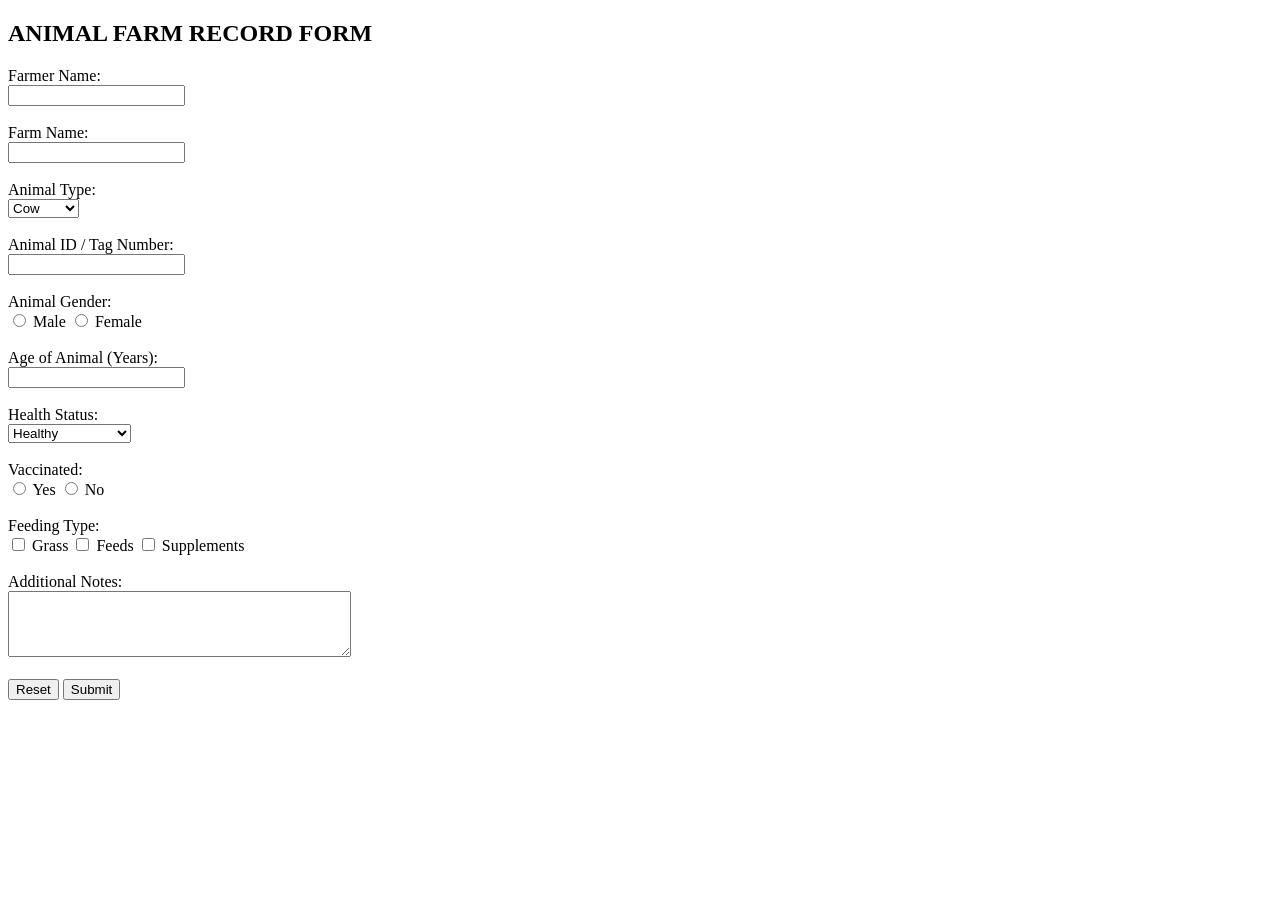
<file: animalfarm.html>
<!DOCTYPE html>
<html>
<head>
    <title>Animal Farm Record Form</title>
</head>

<body>

<h2>ANIMAL FARM RECORD FORM</h2>

<form>

    Farmer Name:<br>
    <input type="text" name="farmer_name"><br><br>

    Farm Name:<br>
    <input type="text" name="farm_name"><br><br>

    Animal Type:<br>
    <select name="animal_type">
        <option>Cow</option>
        <option>Goat</option>
        <option>Sheep</option>
        <option>Pig</option>
        <option>Chicken</option>
        <option>Rabbit</option>
    </select>
    <br><br>

    Animal ID / Tag Number:<br>
    <input type="text" name="animal_id"><br><br>

    Animal Gender:<br>
    <input type="radio" name="animal_gender" value="Male"> Male
    <input type="radio" name="animal_gender" value="Female"> Female
    <br><br>

    Age of Animal (Years):<br>
    <input type="number" name="age"><br><br>

    Health Status:<br>
    <select name="health_status">
        <option>Healthy</option>
        <option>Sick</option>
        <option>Under Treatment</option>
    </select>
    <br><br>

    Vaccinated:<br>
    <input type="radio" name="vaccinated" value="Yes"> Yes
    <input type="radio" name="vaccinated" value="No"> No
    <br><br>

    Feeding Type:<br>
    <input type="checkbox" name="feeding" value="Grass"> Grass
    <input type="checkbox" name="feeding" value="Feeds"> Feeds
    <input type="checkbox" name="feeding" value="Supplements"> Supplements
    <br><br>

    Additional Notes:<br>
    <textarea name="notes" rows="4" cols="40"></textarea>
    <br><br>

    <input type="reset" value="Reset">
    <input type="submit" value="Submit">

</form>

</body>
</html>
</file>
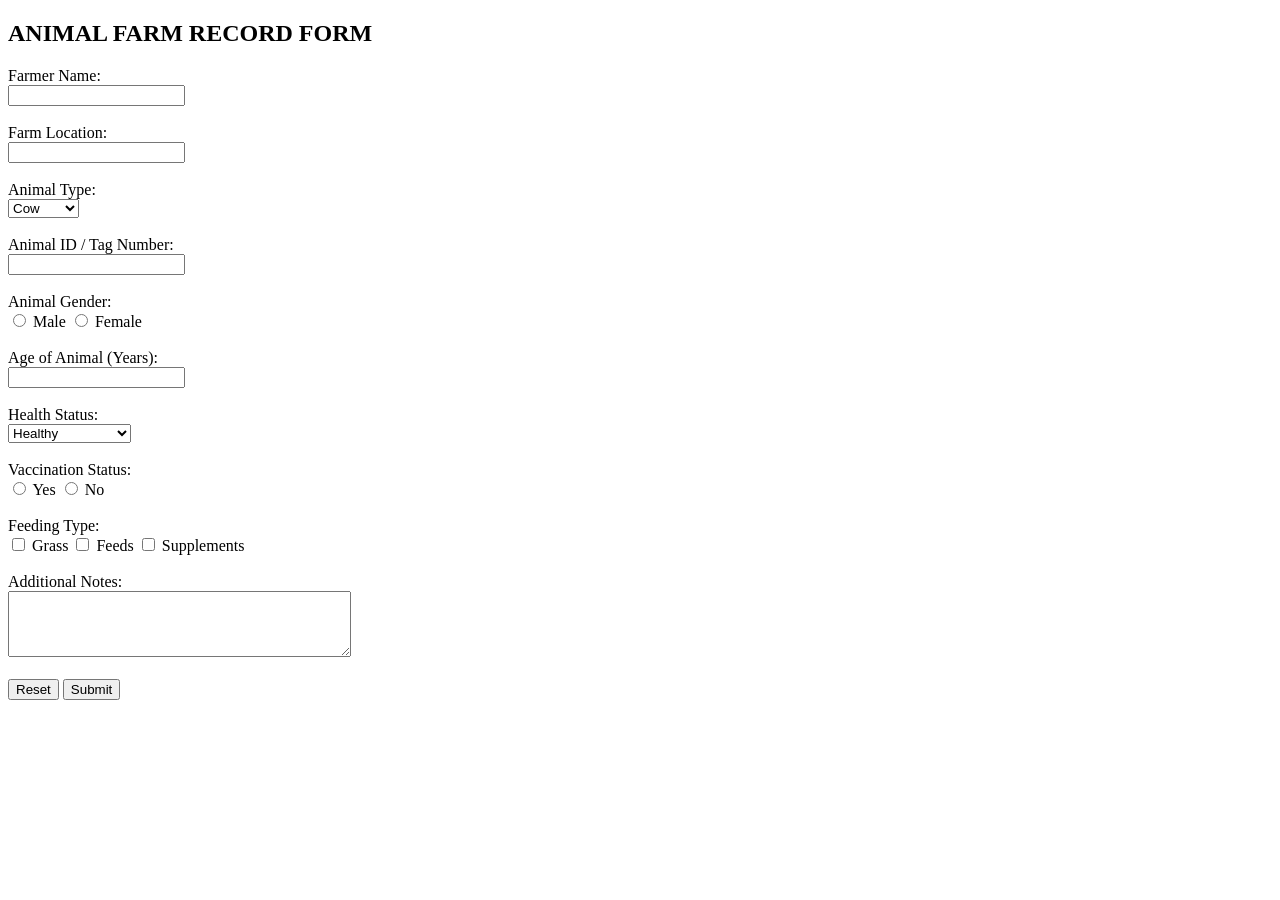
<file: animform.html>
<!DOCTYPE html>
<html>
<head>
    <title>Animal Farm Record Form</title>
</head>

<body>

<h2>ANIMAL FARM RECORD FORM</h2>

<form>

    Farmer Name:<br>
    <input type="text" name="farmer_name"><br><br>

    Farm Location:<br>
    <input type="text" name="farm_location"><br><br>

    Animal Type:<br>
    <select name="animal_type">
        <option>Cow</option>
        <option>Goat</option>
        <option>Sheep</option>
        <option>Pig</option>
        <option>Chicken</option>
        <option>Rabbit</option>
    </select>
    <br><br>

    Animal ID / Tag Number:<br>
    <input type="text" name="animal_id"><br><br>

    Animal Gender:<br>
    <input type="radio" name="animal_gender" value="Male"> Male
    <input type="radio" name="animal_gender" value="Female"> Female
    <br><br>

    Age of Animal (Years):<br>
    <input type="number" name="animal_age"><br><br>

    Health Status:<br>
    <select name="health_status">
        <option>Healthy</option>
        <option>Sick</option>
        <option>Under Treatment</option>
    </select>
    <br><br>

    Vaccination Status:<br>
    <input type="radio" name="vaccinated" value="Yes"> Yes
    <input type="radio" name="vaccinated" value="No"> No
    <br><br>

    Feeding Type:<br>
    <input type="checkbox" name="feeding" value="Grass"> Grass
    <input type="checkbox" name="feeding" value="Feeds"> Feeds
    <input type="checkbox" name="feeding" value="Supplements"> Supplements
    <br><br>

    Additional Notes:<br>
    <textarea name="notes" rows="4" cols="40"></textarea>
    <br><br>

    <input type="reset" value="Reset">
    <input type="submit" value="Submit">

</form>

</body>
</html>
</file>
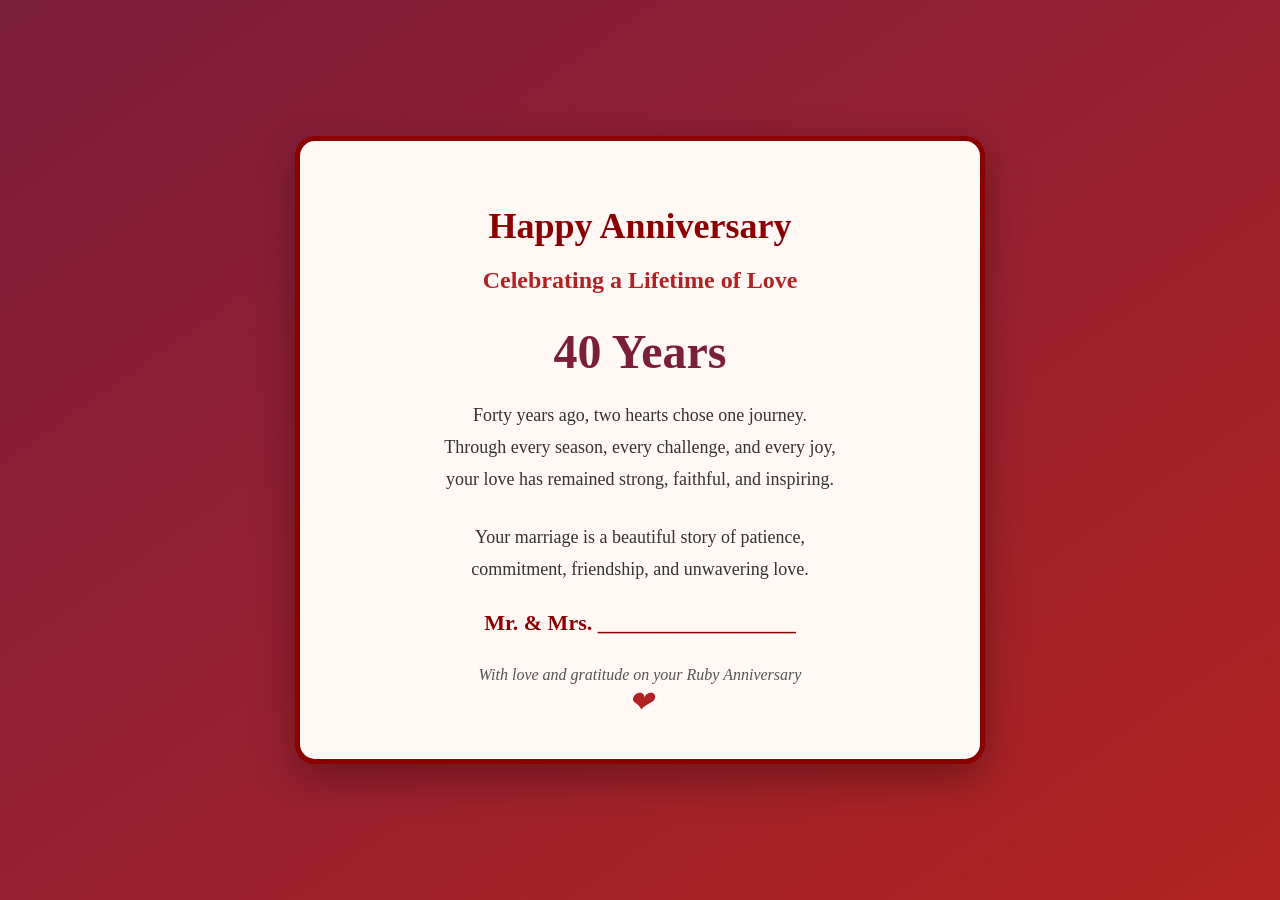
<file: anniversary.html>
<!DOCTYPE html>
<html lang="en">
<head>
    <meta charset="UTF-8">
    <title>40 Years of Love</title>

    <style>
        body {
            margin: 0;
            padding: 0;
            background: linear-gradient(to bottom right, #7b1e3c, #b22222);
            font-family: "Georgia", serif;
            height: 100vh;
            display: flex;
            justify-content: center;
            align-items: center;
        }

        .card {
            background: #fff8f5;
            width: 600px;
            padding: 40px;
            border-radius: 20px;
            text-align: center;
            box-shadow: 0 15px 40px rgba(0,0,0,0.3);
            border: 5px solid #8b0000;
        }

        .card h1 {
            color: #8b0000;
            font-size: 36px;
            margin-bottom: 10px;
        }

        .card h2 {
            color: #b22222;
            font-size: 24px;
            margin-bottom: 30px;
        }

        .card p {
            font-size: 18px;
            line-height: 1.8;
            color: #333;
            margin-bottom: 25px;
        }

        .years {
            font-size: 48px;
            font-weight: bold;
            color: #7b1e3c;
            margin: 20px 0;
        }

        .names {
            font-size: 22px;
            font-weight: bold;
            color: #8b0000;
            margin-top: 20px;
        }

        .footer {
            margin-top: 30px;
            font-style: italic;
            color: #555;
        }

        .heart {
            font-size: 30px;
            color: #b22222;
        }
    </style>
</head>

<body>

    <div class="card">
        <h1>Happy Anniversary</h1>
        <h2>Celebrating a Lifetime of Love</h2>

        <div class="years">40 Years</div>

        <p>
            Forty years ago, two hearts chose one journey.<br>
            Through every season, every challenge, and every joy,<br>
            your love has remained strong, faithful, and inspiring.
        </p>

        <p>
            Your marriage is a beautiful story of patience,<br>
            commitment, friendship, and unwavering love.
        </p>

        <div class="names">
            Mr. & Mrs. __________________
        </div>

        <div class="footer">
            With love and gratitude on your Ruby Anniversary
            <br>
            <span class="heart">❤</span>
        </div>
    </div>

</body>
</html>
</file>
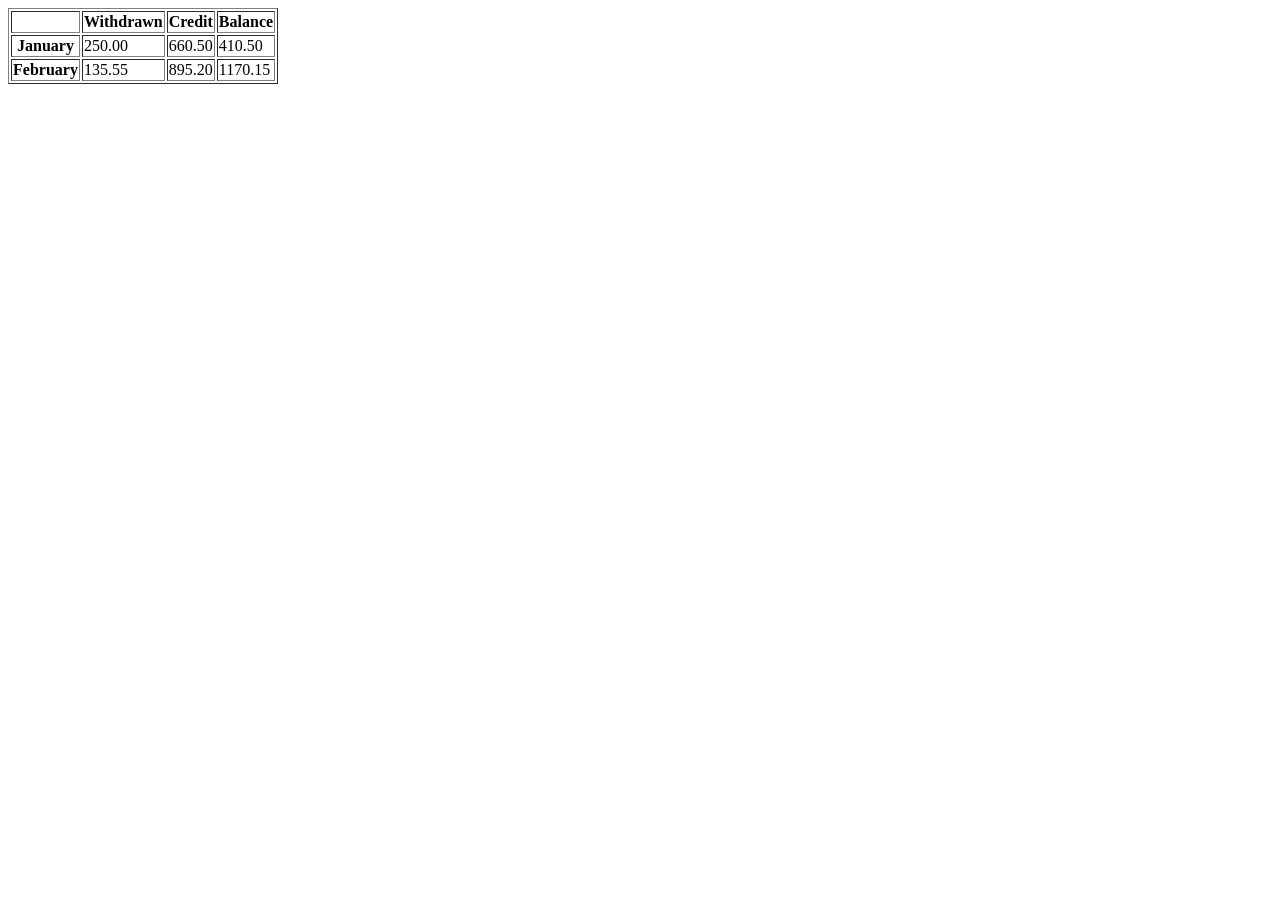
<file: banktable.html>
<!DOCTYPE html>
<html>
<head>
<title>Bank Table</title>
</head>

<body>

<table border="1">

<tr>
<th></th>
<th>Withdrawn</th>
<th>Credit</th>
<th>Balance</th>
</tr>

<tr>
<th>January</th>
<td>250.00</td>
<td>660.50</td>
<td>410.50</td>
</tr>

<tr>
<th>February</th>
<td>135.55</td>
<td>895.20</td>
<td>1170.15</td>
</tr>

</table>

</body>
</html>
</file>
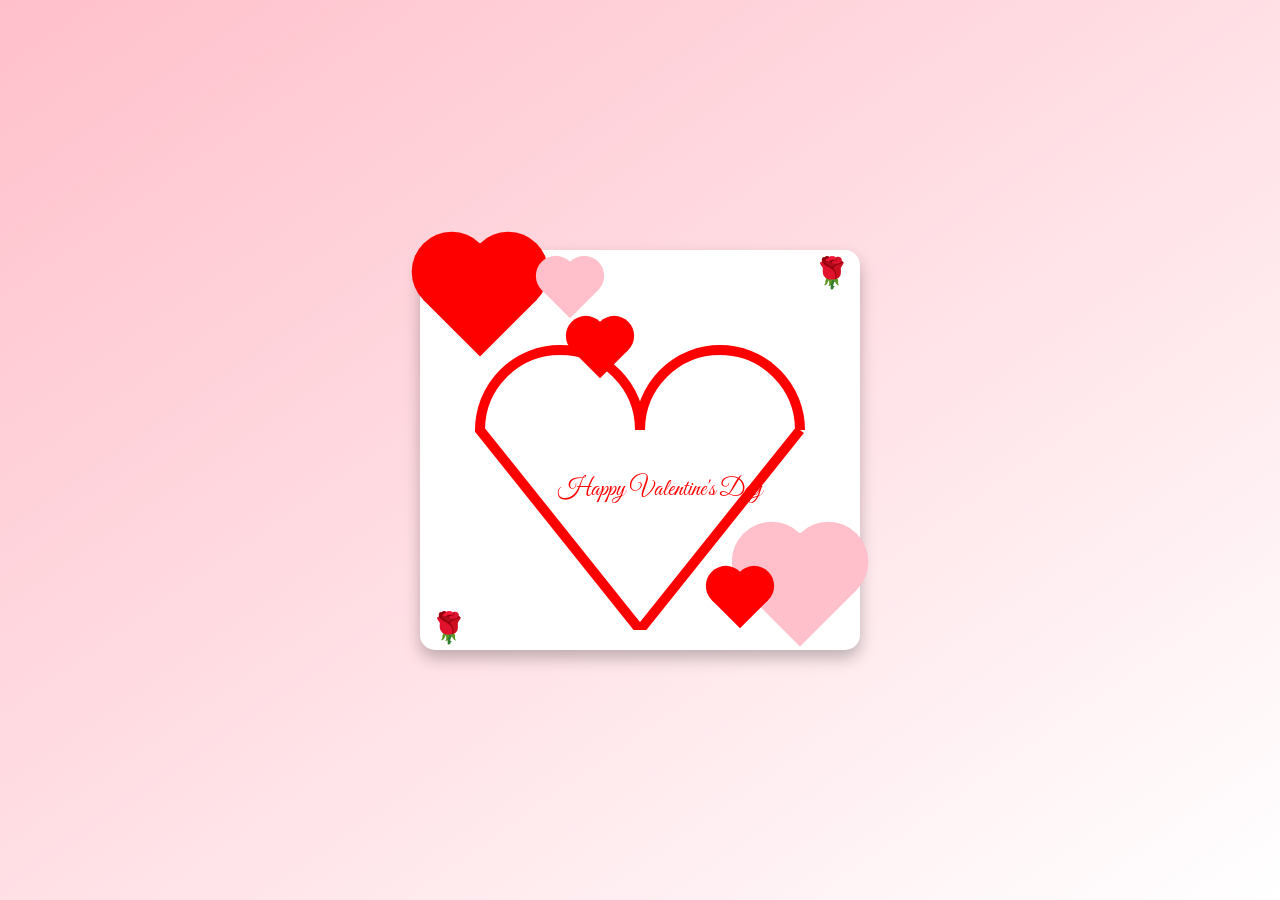
<file: card.html>
<!DOCTYPE html>
<html lang="en">
<head>
  <meta charset="UTF-8">
  <title>Valentine's Day Card</title>
  <!-- Google Font for elegant romantic typography -->
  <link href="https://fonts.googleapis.com/css2?family=Great+Vibes&display=swap" rel="stylesheet">
  <style>
    body {
      background: linear-gradient(to bottom right, #ffc0cb, #fff);
      margin: 0;
      display: flex;
      align-items: center;
      justify-content: center;
      min-height: 100vh;
    }
    .card {
      position: relative;
      width: 90%;
      max-width: 400px;
      background: white;
      border-radius: 15px;
      padding: 20px;
      box-shadow: 0 8px 16px rgba(0,0,0,0.25);
    }
    .heart-svg {
      width: 100%;
      height: auto;
      display: block;
    }
    .heart-svg path {
      fill: white;
      stroke: red;
      stroke-width: 5;
    }
    .heart {
      position: absolute;
      width: 60px; 
      height: 60px;
      background: red;
      transform: rotate(-45deg);
    }
    .heart:before,
    .heart:after {
      content: "";
      position: absolute;
      background: red;
      border-radius: 50%;
    }
    .heart:before {
      top: -30px;
      left: 0;
      width: 60px; 
      height: 60px;
    }
    .heart:after {
      top: 0;
      left: 30px;
      width: 60px; 
      height: 60px;
    }
    .heart.small {
      width: 40px; 
      height: 40px;
    }
    .heart.small:before {
      top: -20px;
      width: 40px; 
      height: 40px;
    }
    .heart.small:after {
      left: 20px;
      width: 40px; 
      height: 40px;
    }
    .heart.large {
      width: 80px; 
      height: 80px;
    }
    .heart.large:before {
      top: -40px;
      width: 80px; 
      height: 80px;
    }
    .heart.large:after {
      left: 40px;
      width: 80px; 
      height: 80px;
    }
    /* Pink variant for hearts */
    .heart.pink,
    .heart.pink:before,
    .heart.pink:after {
      background: pink;
    }
    /* Text inside heart */
    .text {
      position: absolute;
      top: 60%;
      width: 100%;
      transform: translateY(-50%);
      text-align: center;
      font-family: 'Great Vibes', cursive;
      font-size: 24px;
      color: red;
    }
  </style>
</head>
<body>
  <div class="card">
    <!-- Decorative hearts -->
    <div class="heart large" style="top:10px; left:20px;"></div>
    <div class="heart small pink" style="top:20px; left:130px;"></div>
    <div class="heart small" style="top:80px; left:160px;"></div>
    <div class="heart large pink" style="bottom:20px; right:20px;"></div>
    <div class="heart small" style="bottom:30px; right:100px;"></div>
    <!-- Decorative roses (using emoji as placeholders) -->
    <div class="rose" style="position:absolute; top:5px; right:10px; font-size:30px;">🌹</div>
    <div class="rose" style="position:absolute; bottom:5px; left:10px; font-size:30px;">🌹</div>
    <!-- Central heart-shaped frame with text -->
    <svg class="heart-svg" viewBox="0 0 200 180">
      <path d="M 180,80 L100,180 20,80 A 40,40 0,0,1 100,80 A 40,40 0,0,1 180,80" />
    </svg>
    <div class="text">Happy Valentine's Day</div>
  </div>
</body>
</html>
</file>
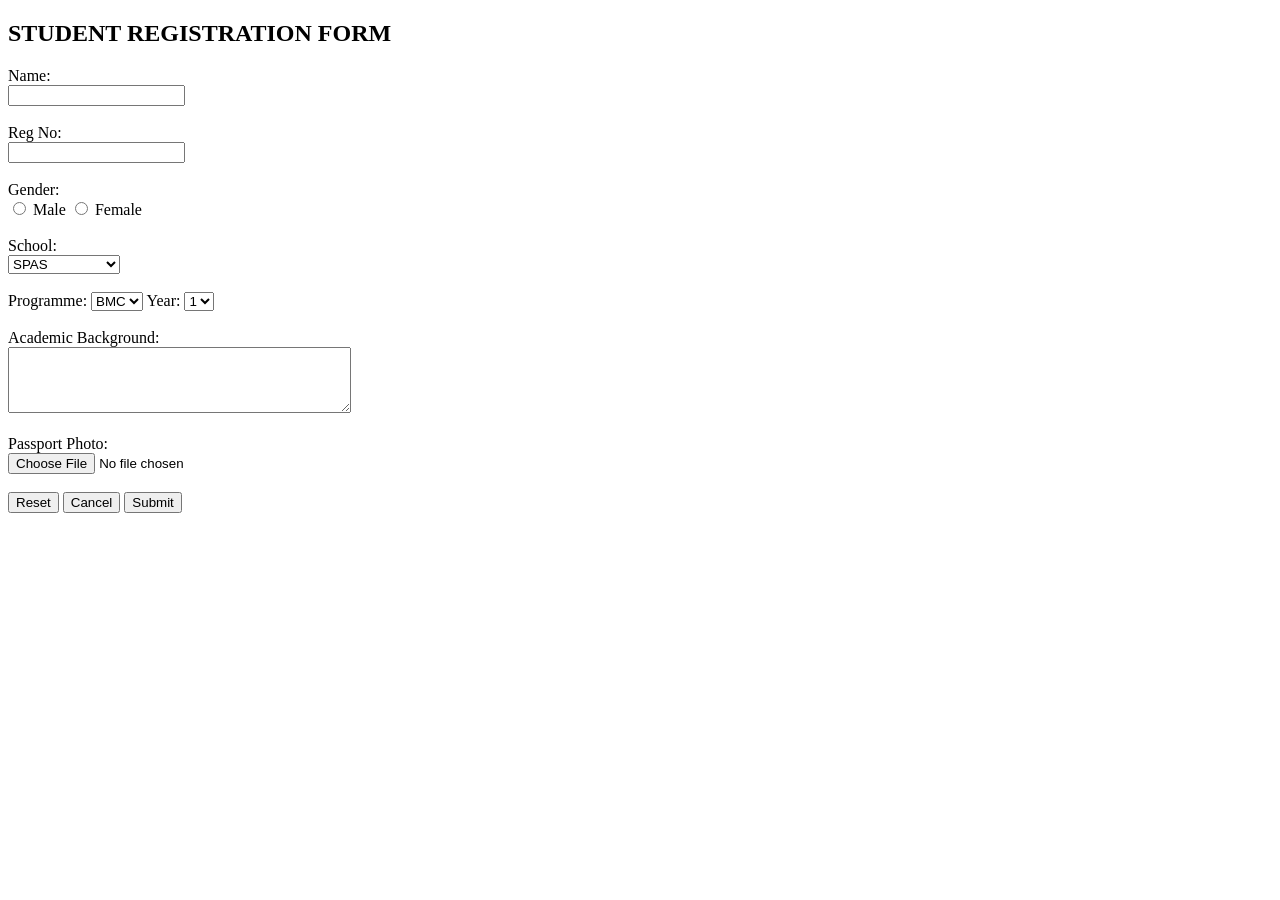
<file: Faith_Njoroge_22569.html>
<!DOCTYPE html>
<html>
<head>
    <title>Student Registration Form</title>
</head>

<body>

<h2>STUDENT REGISTRATION FORM</h2>

<form>

    Name:<br>
    <input type="text" name="name"><br><br>

    Reg No:<br>
    <input type="text" name="regno"><br><br>

    Gender:<br>
    <input type="radio" name="gender" value="Male"> Male
    <input type="radio" name="gender" value="Female"> Female
    <br><br>

    School:<br>
    <select name="school">
        <option value="SPAS" selected>SPAS</option>
        <option value="Health Science">Health Science</option>
        <option value="Business">Business</option>
        <option value="Engineering">Engineering</option>
        <option value="Law">Law</option>
        <option value="Education">Education</option>
    </select>
    <br><br>

    Programme:
    <select name="programme">
        <option value="BMC" selected>BMC</option>
        <option value="BSE">BSE</option>
        <option value="BBIT">BBIT</option>
        <option value="BIT">BIT</option>
        <option value="CS">CS</option>
        <option value="BAS">BAS</option>
    </select>
    

    Year:
    <select name="year">
        <option>1</option>
        <option>2</option>
        <option>3</option>
        <option>4</option>
    </select>
    <br><br>

    Academic Background:<br>
    <textarea name="academic_background" rows="4" cols="40"></textarea>
    <br><br>

    Passport Photo:<br>
    <input type="file" name="passport" accept=".png, .jpg, .jpeg">
    <br><br>

    <input type="reset" value="Reset">
    <input type="button" value="Cancel">
    <input type="submit" value="Submit">

</form>

</body>
</html>
</file>
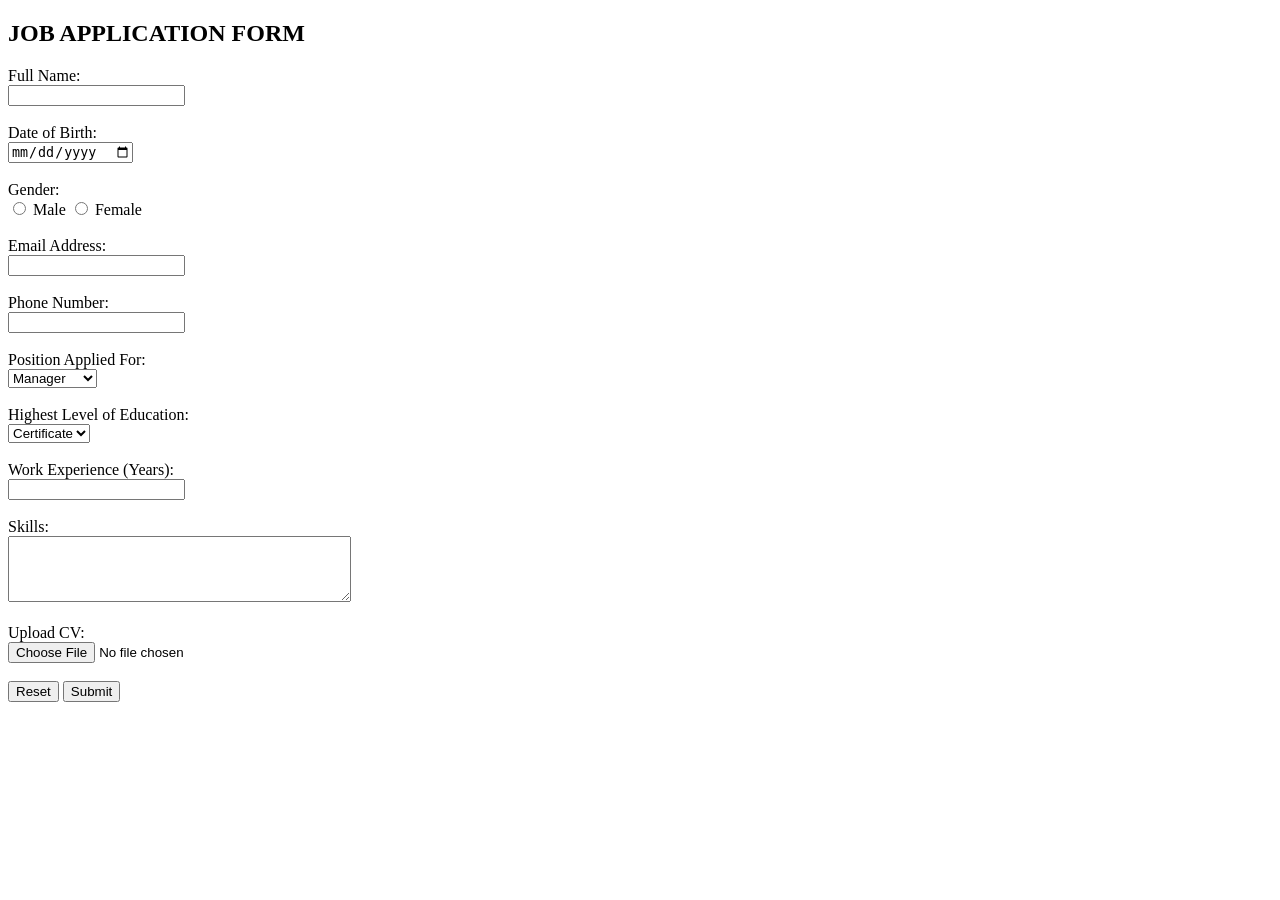
<file: job forms.html>
<!DOCTYPE html>
<html>
<head>
    <title>Job Application Form</title>
</head>

<body>

<h2>JOB APPLICATION FORM</h2>

<form>

    Full Name:<br>
    <input type="text" name="full_name"><br><br>

    Date of Birth:<br>
    <input type="date" name="dob"><br><br>

    Gender:<br>
    <input type="radio" name="gender" value="Male"> Male
    <input type="radio" name="gender" value="Female"> Female
    <br><br>

    Email Address:<br>
    <input type="email" name="email"><br><br>

    Phone Number:<br>
    <input type="tel" name="phone"><br><br>

    Position Applied For:<br>
    <select name="position">
        <option>Manager</option>
        <option>Secretary</option>
        <option>Accountant</option>
        <option>IT Officer</option>
        <option>Clerk</option>
    </select>
    <br><br>

    Highest Level of Education:<br>
    <select name="education">
        <option>Certificate</option>
        <option>Diploma</option>
        <option>Degree</option>
        <option>Masters</option>
        <option>PhD</option>
    </select>
    <br><br>

    Work Experience (Years):<br>
    <input type="number" name="experience"><br><br>

    Skills:<br>
    <textarea name="skills" rows="4" cols="40"></textarea>
    <br><br>

    Upload CV:<br>
    <input type="file" name="cv" accept=".pdf,.doc,.docx">
    <br><br>

    <input type="reset" value="Reset">
    <input type="submit" value="Submit">

</form>

</body>
</html>
</file>
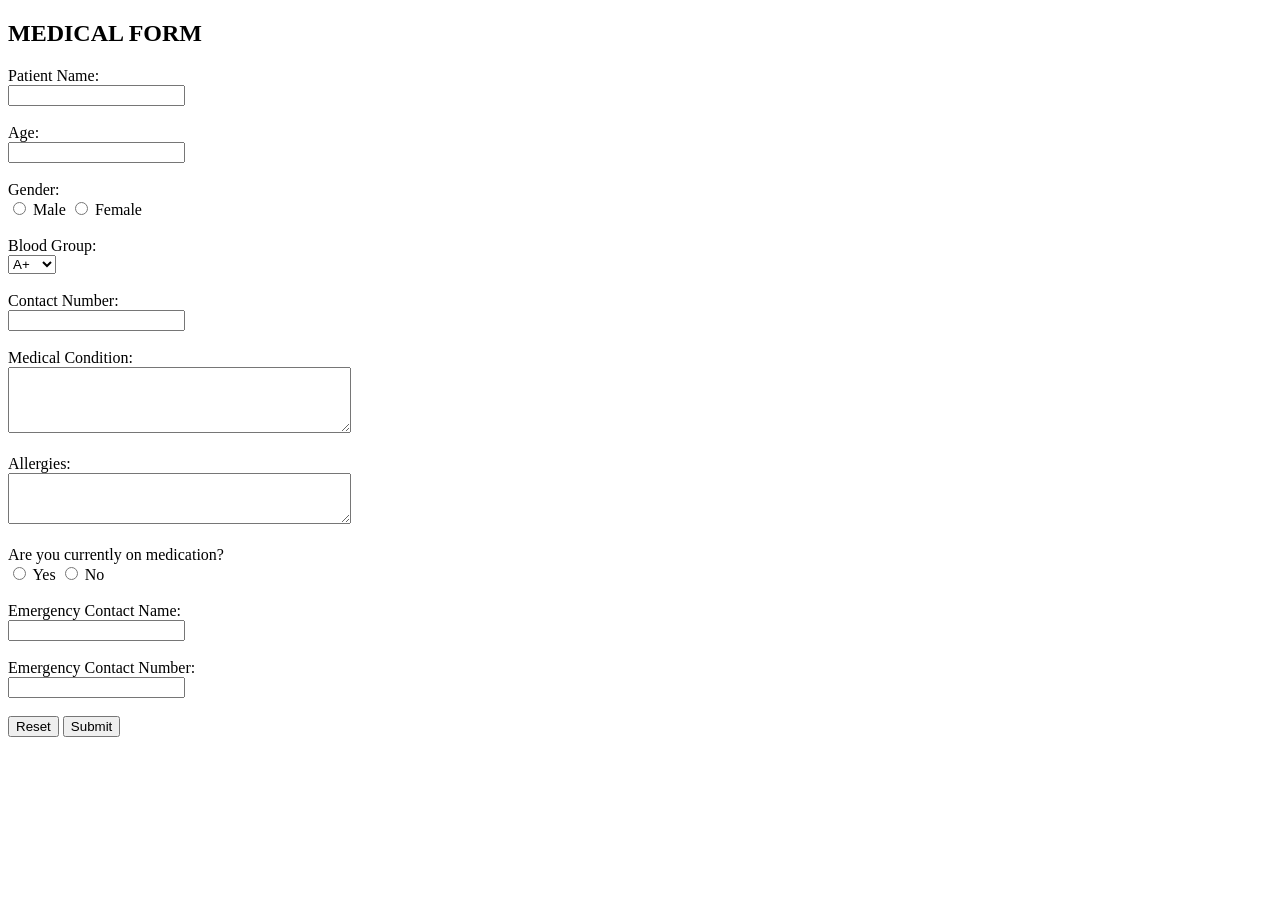
<file: medical forms.html>
<!DOCTYPE html>
<html>
<head>
    <title>Medical Form</title>
</head>

<body>

<h2>MEDICAL FORM</h2>

<form>

    Patient Name:<br>
    <input type="text" name="patient_name"><br><br>

    Age:<br>
    <input type="number" name="age"><br><br>

    Gender:<br>
    <input type="radio" name="gender" value="Male"> Male
    <input type="radio" name="gender" value="Female"> Female
    <br><br>

    Blood Group:<br>
    <select name="blood_group">
        <option>A+</option>
        <option>A-</option>
        <option>B+</option>
        <option>B-</option>
        <option>AB+</option>
        <option>AB-</option>
        <option>O+</option>
        <option>O-</option>
    </select>
    <br><br>

    Contact Number:<br>
    <input type="tel" name="contact"><br><br>

    Medical Condition:<br>
    <textarea name="condition" rows="4" cols="40"></textarea>
    <br><br>

    Allergies:<br>
    <textarea name="allergies" rows="3" cols="40"></textarea>
    <br><br>

    Are you currently on medication?<br>
    <input type="radio" name="medication" value="Yes"> Yes
    <input type="radio" name="medication" value="No"> No
    <br><br>

    Emergency Contact Name:<br>
    <input type="text" name="emergency_name"><br><br>

    Emergency Contact Number:<br>
    <input type="tel" name="emergency_contact"><br><br>

    <input type="reset" value="Reset">
    <input type="submit" value="Submit">

</form>

</body>
</html>
</file>
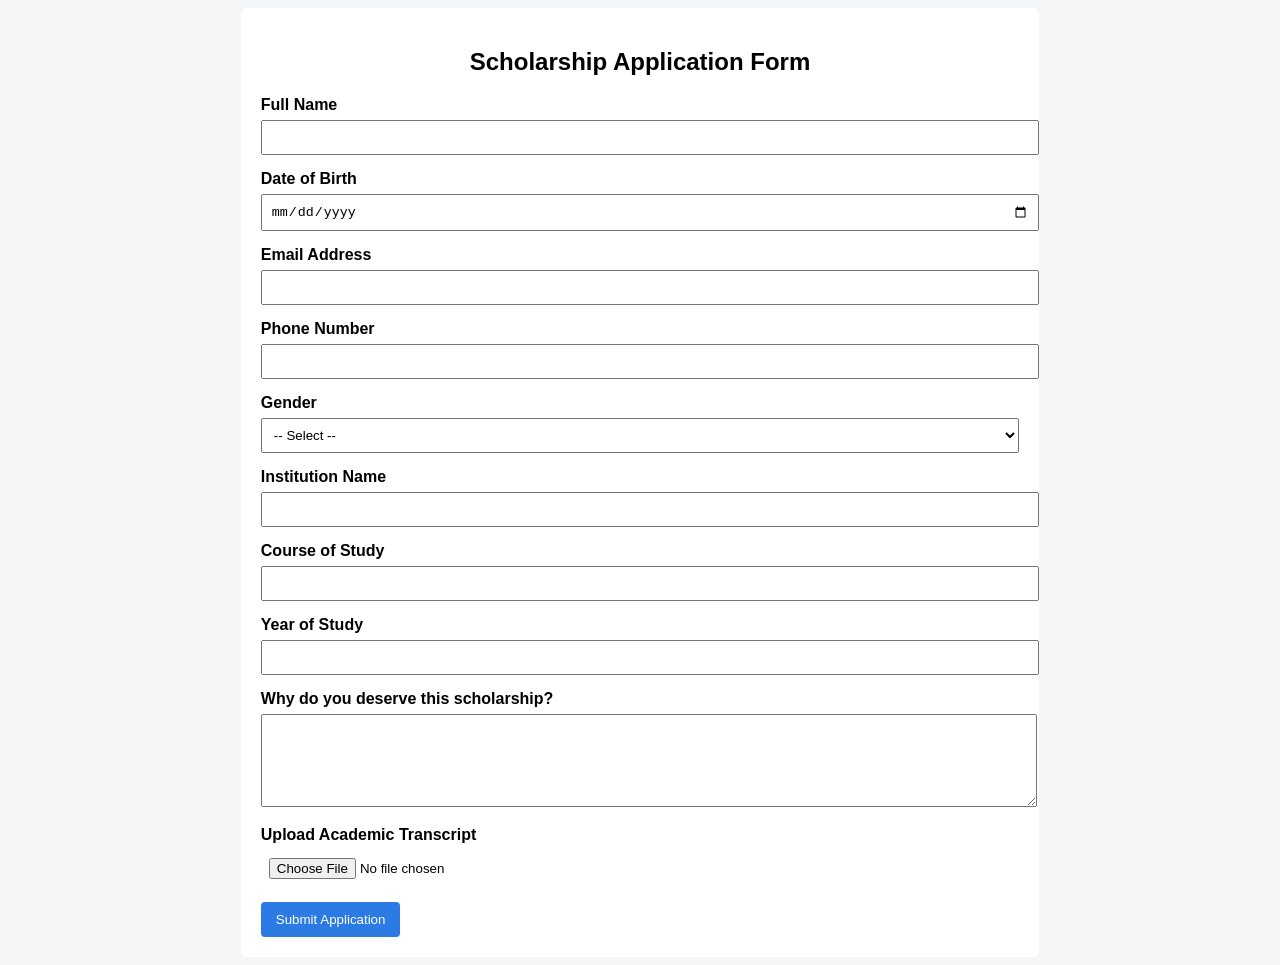
<file: scholarshipform.html>
<!DOCTYPE html>
<html lang="en">
<head>
    <meta charset="UTF-8">
    <title>Scholarship Application Form</title>
    <style>
        body {
            font-family: Arial, sans-serif;
            background-color: #f4f6f8;
        }
        .container {
            width: 60%;
            margin: auto;
            background: #ffffff;
            padding: 20px;
            border-radius: 6px;
        }
        h2 {
            text-align: center;
        }
        label {
            font-weight: bold;
        }
        input, textarea, select {
            width: 100%;
            padding: 8px;
            margin: 6px 0 15px 0;
        }
        button {
            background-color: #2c7be5;
            color: white;
            padding: 10px 15px;
            border: none;
            border-radius: 4px;
            cursor: pointer;
        }
        button:hover {
            background-color: #1a5dc9;
        }
    </style>
</head>
<body>

<div class="container">
    <h2>Scholarship Application Form</h2>

    <form action="#" method="post">
        <label>Full Name</label>
        <input type="text" name="fullname" required>

        <label>Date of Birth</label>
        <input type="date" name="dob" required>

        <label>Email Address</label>
        <input type="email" name="email" required>

        <label>Phone Number</label>
        <input type="tel" name="phone" required>

        <label>Gender</label>
        <select name="gender" required>
            <option value="">-- Select --</option>
            <option>Male</option>
            <option>Female</option>
            <option>Other</option>
        </select>

        <label>Institution Name</label>
        <input type="text" name="institution" required>

        <label>Course of Study</label>
        <input type="text" name="course" required>

        <label>Year of Study</label>
        <input type="number" name="year" min="1" max="10" required>

        <label>Why do you deserve this scholarship?</label>
        <textarea name="reason" rows="5" required></textarea>

        <label>Upload Academic Transcript</label>
        <input type="file" name="transcript">

        <button type="submit">Submit Application</button>
    </form>
</div>

</body>
</html>
</file>
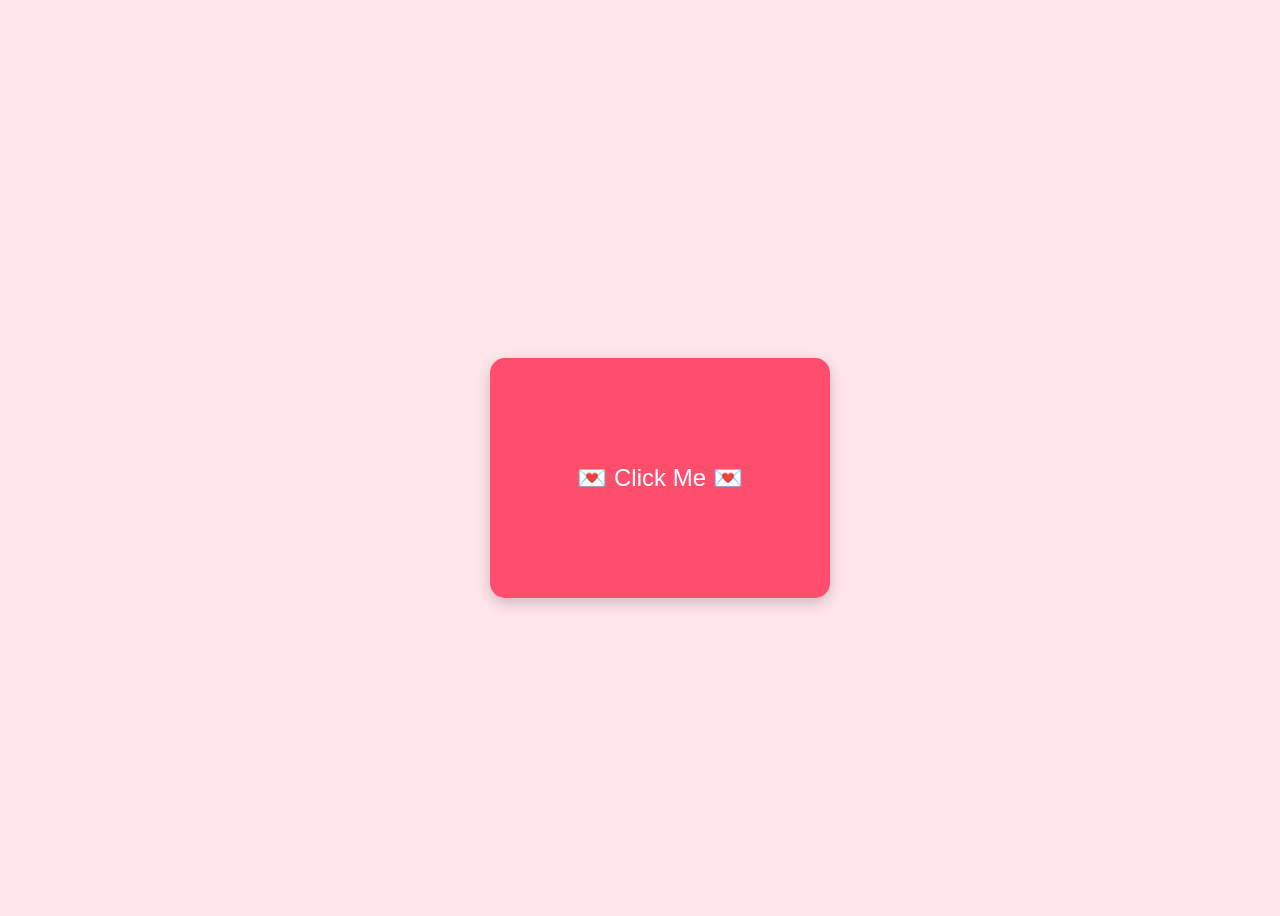
<file: valentine.html>
<!DOCTYPE html>
<html lang="en">
<head>
  <meta charset="UTF-8">
  <title>Valentine Card</title>
  <style>
    body {
      background: #ffe6eb;
      display: flex;
      justify-content: center;
      align-items: center;
      height: 100vh;
      font-family: Arial, sans-serif;
    }

    .card {
      width: 300px;
      height: 200px;
      perspective: 1000px;
      cursor: pointer;
    }

    .card-inner {
      width: 100%;
      height: 100%;
      position: relative;
      transition: transform 1s;
      transform-style: preserve-3d;
    }

    .card.open .card-inner {
      transform: rotateY(180deg);
    }

    .card-front, .card-back {
      position: absolute;
      width: 100%;
      height: 100%;
      backface-visibility: hidden;
      border-radius: 15px;
      display: flex;
      justify-content: center;
      align-items: center;
      font-size: 24px;
      text-align: center;
      padding: 20px;
      box-shadow: 0 5px 15px rgba(0,0,0,0.2);
    }

    .card-front {
      background: #ff4d6d;
      color: white;
    }

    .card-back {
      background: white;
      color: #ff4d6d;
      transform: rotateY(180deg);
      font-size: 20px;
    }
  </style>
</head>
<body>

  <div class="card" onclick="openCard()">
    <div class="card-inner" id="cardInner">
      <div class="card-front">
        💌 Click Me 💌
      </div>
      <div class="card-back">
        Happy Valentine’s Day ❤️<br>
        You are special!
      </div>
    </div>
  </div>

  <script>
    function openCard() {
      document.querySelector(".card").classList.toggle("open");
    }
  </script>

</body>
</html>
</file>
